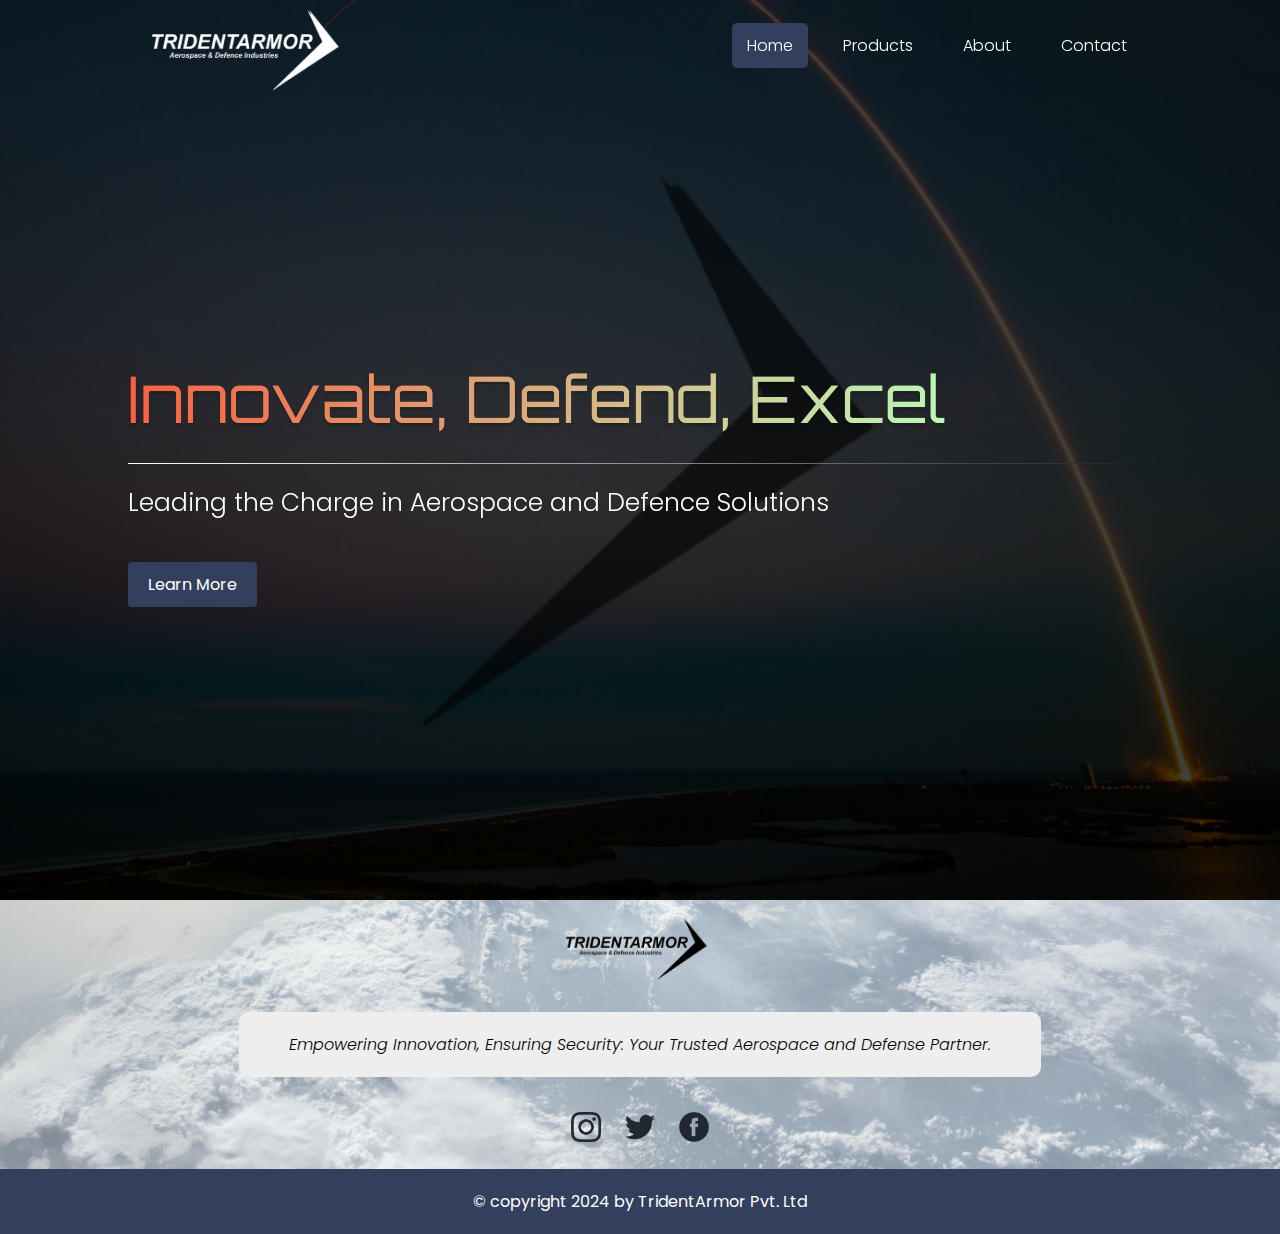
<file: index.html>
<!DOCTYPE html>
<html lang="en">
<head>
    <meta charset="UTF-8">
    <meta name="viewport" content="width=device-width, initial-scale=1.0">
    <title>TridentArmor | Aerospace and Defence</title>
    <link rel="stylesheet" href="css/style.css">
    <link rel="stylesheet" href="https://unpkg.com/aos@next/dist/aos.css" />
    <link rel="icon" href="images/favicon_trident.png" type="image/png">
</head>
<body>
    <div class="nav-container">
        <div class="nav-bar" id="navbar">
            <div id="logo" class="logodiv">
                <img src="./images/logo.png" alt="" height="90px">
                <img class="ham" src="./images/ham_icon.png" alt="" height="35px" onclick="navBar()">
            </div>
            <ul>
                <li class="active"><a href="index.html">Home</a></li>
                <li><a href="products.html">Products</a></li>
                <li><a href="about.html">About</a></li>
                <li><a href="contact.html">Contact</a></li>
            </ul>
        </div>
    </div>
    <div class="section-1">
        <div class="sub-section-1">
            <div class="main-body-1">
                <div class="tag-line">
                    <img src="./images/main_tag_text.png" alt="" data-aos="fade-down">
                </div>
                <div class="divider" data-aos="fade-down"></div>
                <div class="sub-tag-line" data-aos="fade-down">
                    <p>Leading the Charge in Aerospace and Defence Solutions</p>
                </div>
                <span class="learn-more" data-aos="fade-down">
                    <a href="#">Learn More</a>
                </span>
            </div>
        </div>
    </div>
    <!-- <div class="section-2">
        <div class="products-available-heading" data-aos="fade-down">
            <p>Products Available</p>
            <div class="underline"></div>
        </div>
        
        <div class="slide-container" data-aos="fade-down">
            <div class="prev" id="prev"><img src="/images/left.png" alt="" style="height: 50px;"></div>
            <div class="card" id="card">
                <div class="product-image" style="background-image: url('/images/sample-product-img.png'); background-position: center; background-repeat: no-repeat; background-size: cover;">
                    
                </div>
                <div class="product-details">
                    <div class="product-nameprice">
                        <p class="product-name">ESP32 Module</p>
                        <p class="product-price">₹2000</p>
                        <div class="product-divider"></div>
                        <div class="product-description">The ESP32 is a versatile and widely used microcontroller and system-on-chip (SoC) designed by Espressif Systems. It is part of the ESP (Espressif Systems Platform) family, known for its low-cost, low-power consumption, and high-performance capabilities. The ESP32 is particularly popular in the field of embedded systems, Internet of Things (IoT), and wireless communication applications.</div>
                    </div>
                    <div class="buy-now">
                        Buy Now
                    </div>
                </div>
            </div>
            <div class="next" id="next"><img src="/images/left.png" alt="" style="rotate: 180deg;height: 50px;"></div>
        </div>

    </div> -->
    <div class="footer">
        <div class="logo-footer">
            <img src="./images/logo_trident_armor.png" alt="Trident-Armor">
        </div>
        <div class="quote-div">
            <p>Empowering Innovation, Ensuring Security: Your Trusted Aerospace and Defense Partner.</p>
        </div>
        <div class="sm-icons">
            <img class="sm" src="./images/insta_web.png" alt="">
            <img class="sm" src="./images/twitter_web.png" alt="">
            <img class="sm" src="./images/fb_web.png" alt="">
        </div>
    </div>
    <div class="copyrights">
        <p>© copyright 2024 by TridentArmor Pvt. Ltd</p>
    </div>
    <script src="js/script.js"></script>
    <script src="https://unpkg.com/aos@next/dist/aos.js"></script>
    <script>
        AOS.init({
            offset: 80,
            duration: 1200,
            once:true
        });
    </script>
</body>
</html>
</file>
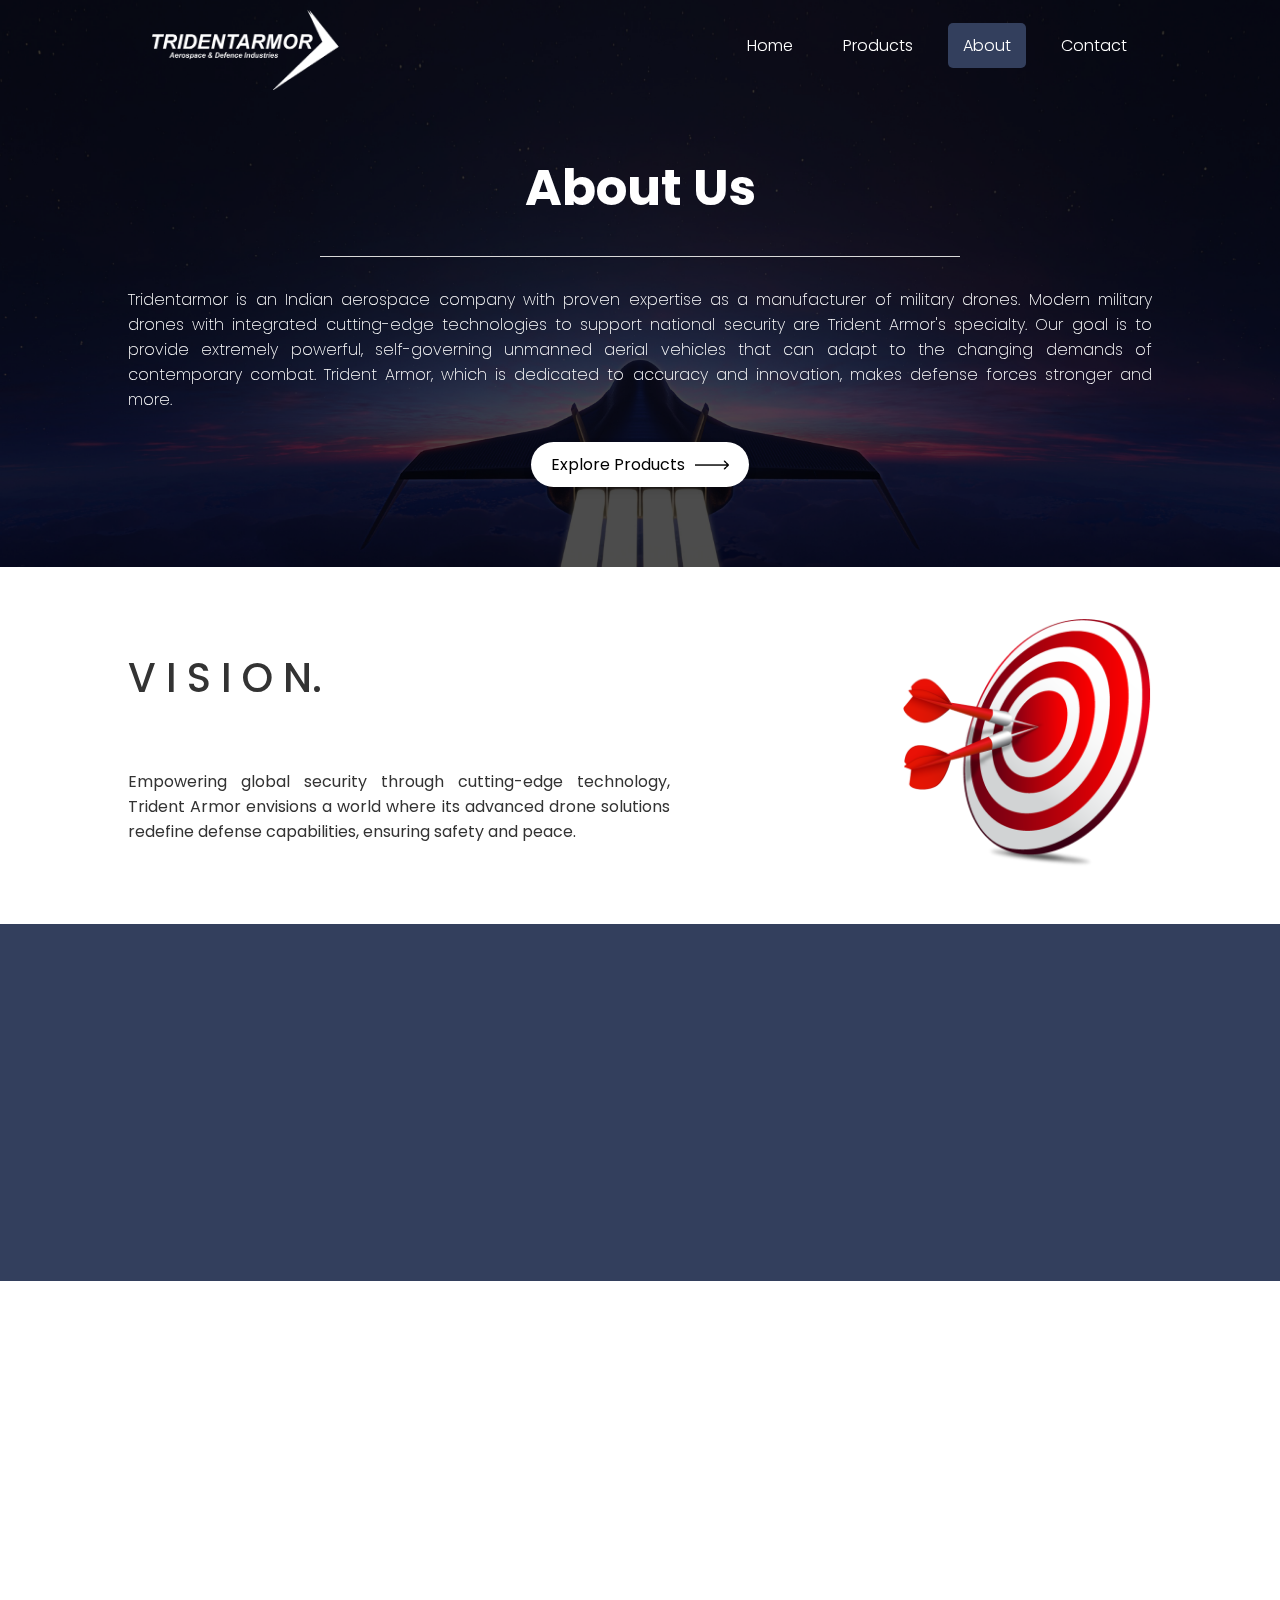
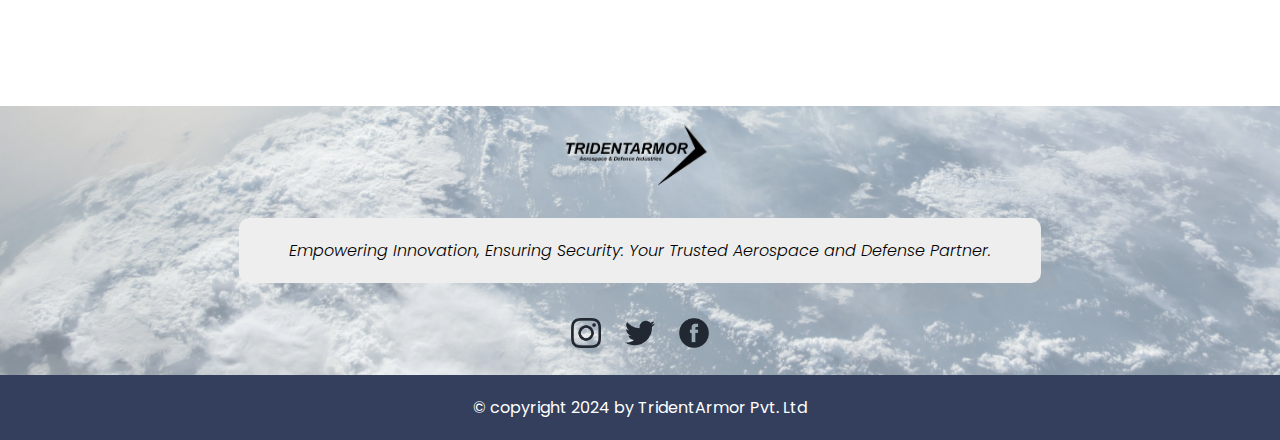
<file: about.html>
<!DOCTYPE html>
<html lang="en">
<head>
    <meta charset="UTF-8">
    <meta name="viewport" content="width=device-width, initial-scale=1.0">
    <title>About | TridentArmor</title>
    <link rel="stylesheet" href="css/about_style.css">
    <link rel="stylesheet" href="https://unpkg.com/aos@next/dist/aos.css" />
    <link rel="icon" href="images/favicon_trident.png" type="image/png">
</head>
<body>
    <div class="nav-container">
        <div class="nav-bar" id="navbar">
            <div id="logo" class="logodiv">
                <img src="images/logo.png" alt="" height="90px">
                <img class="ham" src="images/ham_icon.png" alt="" height="35px" onclick="navBar()">
            </div>
            <ul>
                <li><a href="index.html">Home</a></li>
                <li><a href="products.html">Products</a></li>
                <li class="active"><a href="about.html">About</a></li>
                <li><a href="contact.html">Contact</a></li>
            </ul>
        </div>
    </div>
    <div class="about-section">
        <div class="about-heading" data-aos="fade-down">About Us</div>
        <div class="divider" data-aos="fade-down"></div>
        <div class="about-desc" data-aos="fade-down">Tridentarmor is an Indian aerospace company with proven expertise as a manufacturer of military drones. Modern military drones with integrated cutting-edge technologies to support national security are Trident Armor's specialty. Our goal is to provide extremely powerful, self-governing unmanned aerial vehicles that can adapt to the changing demands of contemporary combat. Trident Armor, which is dedicated to accuracy and innovation, makes defense forces stronger and more. </div>
        <div class="explore-products" onclick="redirect('products.html')" data-aos="fade-down">
            <div>Explore Products</div>
            <img class="arrow" src="./images/arrow.png" alt="" height="10px">
        </div>
    </div>
    <div class="vision-section">
        <div class="vision-desc-box">
            <div class="vision-heading" data-aos="fade-left">V I S I O N.</div>
            <div class="vision-desc" data-aos="fade-left">Empowering global security through cutting-edge technology, Trident Armor envisions a world where its advanced drone solutions redefine defense capabilities, ensuring safety and peace.</div>
        </div>
        <div class="vision-img" data-aos="fade-left">
            <img src="./images/vision_img.png" alt="">
        </div>
    </div>

    <div class="mission-section">
        <div class="mission-img" data-aos="fade-right">
            <img src="./images/mission_img.png" alt="">
        </div>
        <div class="mission-desc-box">
            <div class="mission-heading" data-aos="fade-right">M I S S I O N.</div>
            <div class="mission-desc" data-aos="fade-right">Empowering global security through cutting-edge technology, Trident Armor envisions a world where its advanced drone solutions redefine defense capabilities, ensuring safety and peace.</div>
        </div>
    </div>
    <div class="capabilities-section">
        <div class="capab">
            <div class="capab-heading" data-aos="fade-left">
                C A P A B I L I T I E S
            </div>
            <div class="capab-desc" data-aos="fade-left">
                Tridentarmor's defense drones exhibit a formidable array of capabilities that position them at the forefront of modern military technology. These unmanned aerial systems are equipped with advanced sensors and imaging technology, providing unparalleled surveillance capabilities for comprehensive situational awareness on the battlefield. Precision is a hallmark, as these drones are armed with cutting-edge targeting systems, ensuring accurate and effective engagement of diverse targets. Embracing autonomy, Our drones leverage artificial intelligence for autonomous flight, navigation, and decision-making, minimizing the need for constant human intervention.
            </div>
        </div>
        <div class="numbers">
            <div class="number-div" data-aos="fade-left">
                <p class="bold">10+</p>
                <p class="regular">Prototypes</p>
            </div>
        </div>
    </div>
    
    <div class="footer">
        <div class="logo-footer">
            <img src="./images/logo_trident_armor.png" alt="Trident-Armor">
        </div>
        <div class="quote-div">
            <p>Empowering Innovation, Ensuring Security: Your Trusted Aerospace and Defense Partner.</p>
        </div>
        <div class="sm-icons">
            <img class="sm" src="./images/insta_web.png" alt="">
            <img class="sm" src="./images/twitter_web.png" alt="">
            <img class="sm" src="./images/fb_web.png" alt="">
        </div>
    </div>
    <div class="copyrights">
        <p>© copyright 2024 by TridentArmor Pvt. Ltd</p>
    </div>
    <script src="js/script.js"></script>
    <script src="https://unpkg.com/aos@next/dist/aos.js"></script>
    <script>
        AOS.init({
            offset: 80,
            duration: 1200,
            once:true
        });
    </script>
</body>
</html>
</file>
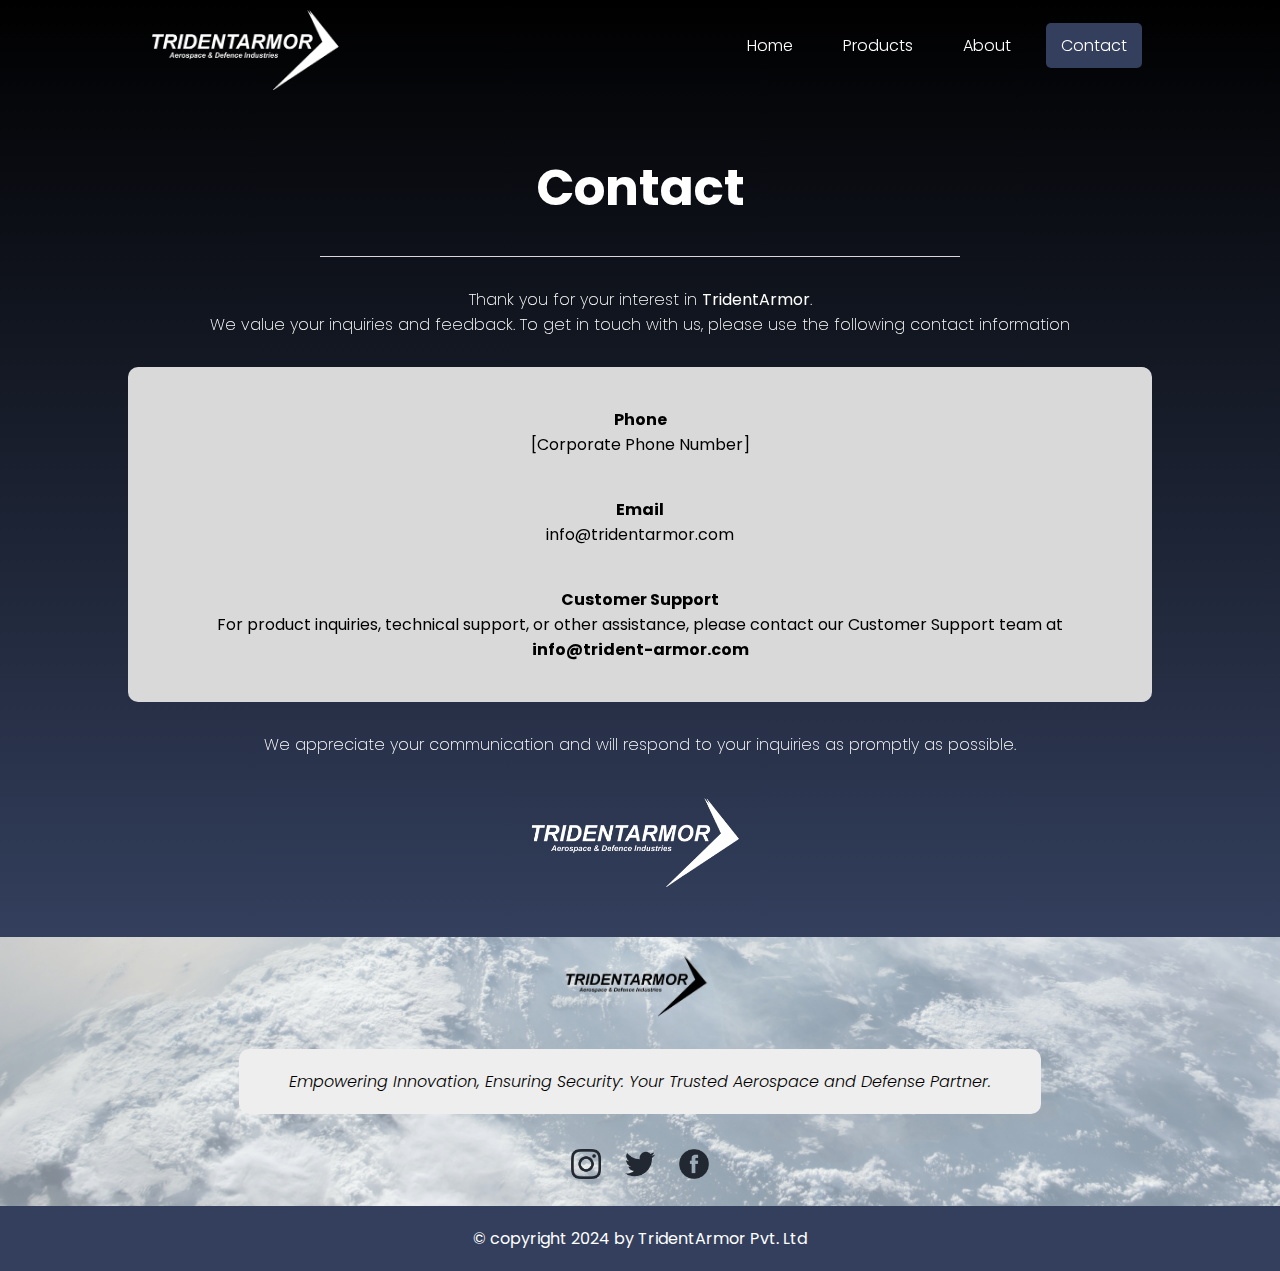
<file: contact.html>
<!DOCTYPE html>
<html lang="en">
<head>
    <meta charset="UTF-8">
    <meta name="viewport" content="width=device-width, initial-scale=1.0">
    <title>Contact | TridentArmor</title>
    <link rel="stylesheet" href="css/contact_style.css">
    <link rel="stylesheet" href="https://unpkg.com/aos@next/dist/aos.css" />
    <link rel="icon" href="images/favicon_trident.png" type="image/png">
</head>
<body>
    <div class="nav-container">
        <div class="nav-bar" id="navbar">
            <div id="logo" class="logodiv">
                <img src="./images/logo.png" alt="" height="90px">
                <img class="ham" src="./images/ham_icon.png" alt="" height="35px" onclick="navBar()">
            </div>
            <ul>
                <li><a href="index.html">Home</a></li>
                <li><a href="products.html">Products</a></li>
                <li><a href="about.html">About</a></li>
                <li class="active"><a href="contact.html">Contact</a></li>
            </ul>
        </div>
    </div>
    <div class="contact-container">
        <div class="heading" data-aos="fade-down">
            Contact
        </div>
        <div class="divider" data-aos="fade-down">

        </div>
        <div class="contact-sub-desc" data-aos="fade-down"> 
            Thank you for your interest in <b>TridentArmor</b>.<br> 
We value your inquiries and feedback. To get in touch with us, please use the following contact information
        </div>
        <div class="contact-info-container" data-aos="fade-down">
            <div class="phone-number-container" data-aos="fade-down">
                <b>Phone</b>
                <div>[Corporate Phone Number]</div>
            </div>
            <div class="mail-container" data-aos="fade-down">
                <b>Email</b>
                <div>info@tridentarmor.com</div>
            </div>
            <div class="support-container" data-aos="fade-down">
                <b>Customer Support</b>
                <div>
                    For product inquiries, technical support, or other assistance, please contact our Customer Support team at <b>info@trident-armor.com</b>
                </div>
            </div>
        </div>
        <div class="contact-bottom-desc" data-aos="fade-down">
            We appreciate your communication and will respond to your inquiries as promptly as possible.
        </div>
        <img class="logo-contact" src="./images/logo.png" alt="" data-aos="fade-down">
    </div>
    
    <div class="footer">
        <div class="logo-footer">
            <img src="./images/logo_trident_armor.png" alt="Trident-Armor">
        </div>
        <div class="quote-div">
            <p>Empowering Innovation, Ensuring Security: Your Trusted Aerospace and Defense Partner.</p>
        </div>
        <div class="sm-icons">
            <img class="sm" src="./images/insta_web.png" alt="">
            <img class="sm" src="./images/twitter_web.png" alt="">
            <img class="sm" src="./images/fb_web.png" alt="">
        </div>
    </div>
    <div class="copyrights">
        <p>© copyright 2024 by TridentArmor Pvt. Ltd</p>
    </div>
    <script src="js/script.js"></script>
    <script src="https://unpkg.com/aos@next/dist/aos.js"></script>
    <script>
        AOS.init({
            offset: 80,
            duration: 1200,
            once:true
        });
    </script>
</body>
</html>
</file>
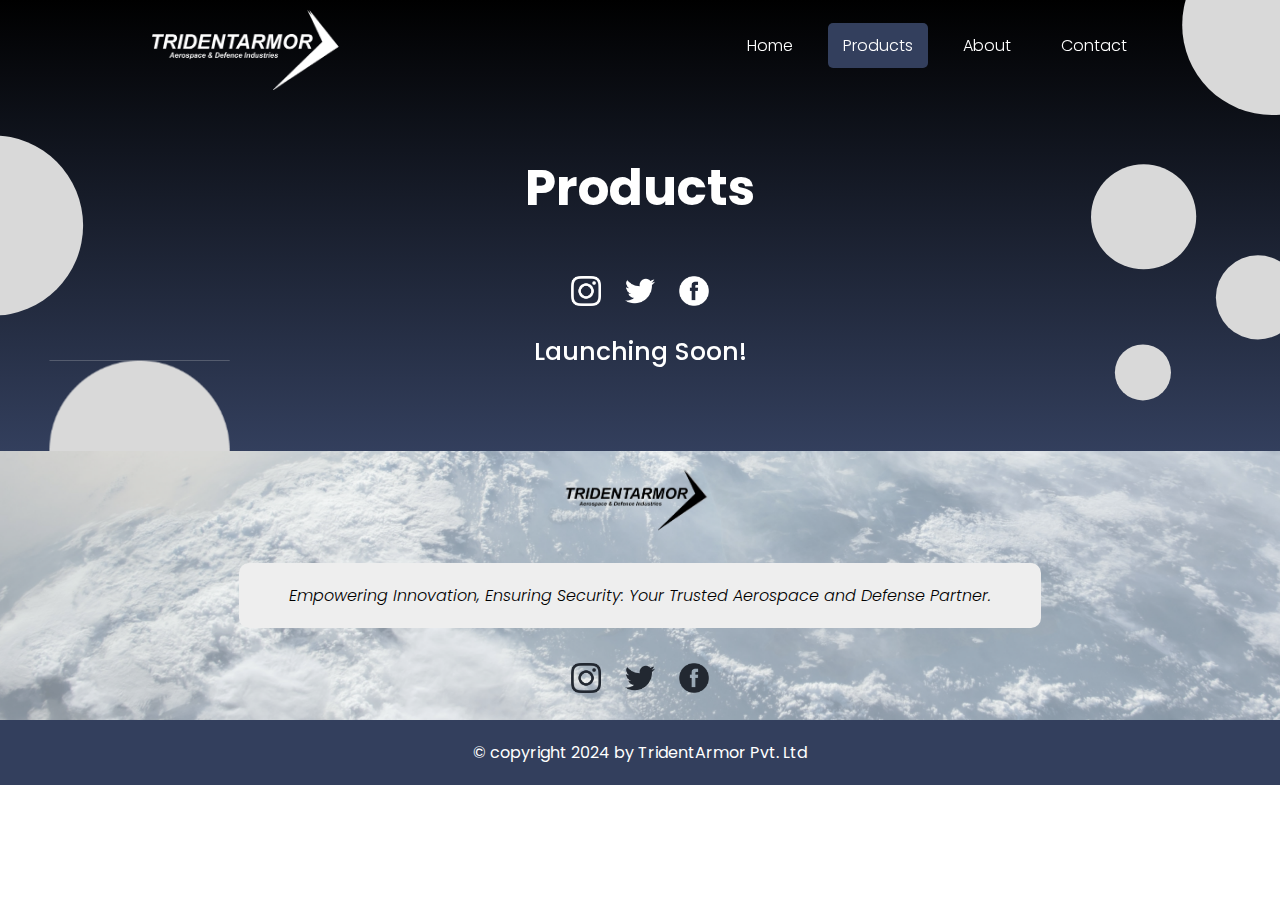
<file: products.html>
<!DOCTYPE html>
<html lang="en">
<head>
    <meta charset="UTF-8">
    <meta name="viewport" content="width=device-width, initial-scale=1.0">
    <title>TridentArmor | Aerospace and Defence</title>
    <link rel="stylesheet" href="css/products_style.css">
    <link rel="stylesheet" href="https://unpkg.com/aos@next/dist/aos.css" />
    <link rel="icon" href="images/favicon_trident.png" type="image/png">
</head>
<body>
    <div class="nav-container">
        <div class="nav-bar" id="navbar">
            <div id="logo" class="logodiv">
                <img src="./images/logo.png" alt="" height="90px">
                <img class="ham" src="./images/ham_icon.png" alt="" height="35px" onclick="navBar()">
            </div>
            <ul>
                <li><a href="index.html">Home</a></li>
                <li class="active"><a href="products.html">Products</a></li>
                <li><a href="about.html">About</a></li>
                <li><a href="contact.html">Contact</a></li>
            </ul>
        </div>
    </div>
    <div class="products-container">
        <div class="heading" data-aos="fade-right">
            Products
        </div>
        <div class="sm-icons" data-aos="fade-right">
            <img class="sm" src="./images/insta_white.png" alt="">
            <img class="sm" src="./images/twitter_white.png" alt="">
            <img class="sm" src="./images/fb_white.png" alt="">
        </div>
        <div class="soon" data-aos="fade-right">
            Launching Soon!
        </div>
    </div>
 
    <div class="footer">
        <div class="logo-footer">
            <img src="./images/logo_trident_armor.png" alt="Trident-Armor">
        </div>
        <div class="quote-div">
            <p>Empowering Innovation, Ensuring Security: Your Trusted Aerospace and Defense Partner.</p>
        </div>
        <div class="sm-icons">
            <img class="sm" src="./images/insta_web.png" alt="">
            <img class="sm" src="./images/twitter_web.png" alt="">
            <img class="sm" src="./images/fb_web.png" alt="">
        </div>
    </div>
    <div class="copyrights">
        <p>© copyright 2024 by TridentArmor Pvt. Ltd</p>
    </div>
    <script src="js/script.js"></script>
    <script src="https://unpkg.com/aos@next/dist/aos.js"></script>
    <script>
        AOS.init({
            offset: 80,
            duration: 1200,
            once:true
        });
    </script>
</body>
</html>
</file>
<file: css/style.css>
@import url('https://fonts.googleapis.com/css2?family=Poppins:ital,wght@0,100;0,200;0,300;0,400;0,500;0,600;0,700;1,100;1,200;1,300;1,400&display=swap');


*{
    margin: 0;
    padding: 0;
    box-sizing: border-box;
    font-family: 'Poppins', sans-serif;
}



.nav-container{
    z-index: 999;
    width: 100%;
    background-color: black;
    background-position: center;
    background-repeat: no-repeat;
    background-size: cover;
}

.nav-bar{  
    color: white;
    position: fixed;
    padding-left: 10vw;
    padding-right: 10vw;
    display: flex;
    width: 100%;
    flex-direction: row;
    justify-content: space-between;
    align-items: center;
    z-index: 1000;
}

.nav-bar ul{
    display: flex;
    flex-direction: row;
    justify-content: center;
}

.nav-bar ul li{
    cursor: pointer;
    padding: 10px 15px;
    list-style: none;
    text-decoration: none;
    margin: 0px 10px ;
    transition: ease-in 0.5s;
    border-radius: 5px;
}

.nav-bar ul li:hover,.active{
    transition: ease-out 0.5s;
    background-color: #333F5D;
}

.nav-bar ul li a{
    text-decoration: none;
    color: white;
    font-weight: 300;
}

.logodiv{
    width: 100%;
    display: flex;
    flex-direction: row;
    justify-content: space-between;
    align-items: center;
}

.ham{
    display: none;
    cursor: pointer;
}

@media(max-width: 780px){
    .ham{
        display: block;
    }

    .nav-bar{
        display: flex;
        flex-direction: column;
    }

    .nav-bar ul{
        display: none;
        width: 100%;
        background-color: #000000;
        padding: 10px;
        border-radius: 10px;
    }

    .nav-bar ul li{
        width: 100%;
        box-sizing: border-box;
        margin: 0px;
    }

    ul.show {
        display: flex;
        flex-direction: column;
        justify-content: space-around;
        align-items: start;
    }

}

.navBgColor{
    background-color: black;
}

.in-transition{
    transition: ease-in 0.5s;
}

.out-transition{
    transition: ease-out 0.5s;
}


.section-1{
    z-index: 1;
    width: 100%;
    height: 100vh;
    padding-left: 10vw;
    padding-right: 10vw;
    background-color: black;
    background-image: url('../images/bg_img.png');
    background-position: center;
    background-repeat: no-repeat;
    background-size: cover;
}

.sub-section-1{
    display: flex;
    justify-content: center;
    align-items: center;
    height: 100vh;
    /* background-color: aqua; */
}

.main-body-1{
    height: 100%;
    display: flex;
    flex-direction: column;
    justify-content: center;
    align-items: start;
}

@media(max-width: 540px){
    .main-body-1{
        background-size: 500px;
    }
}

.tag-line img{
    width: 80%;
}

.divider {
    width: 100%;
    position: relative;
    top: 20px;
    height: 1px;
    background: linear-gradient(to left, #181F22, #FFFFFF);
}


.sub-tag-line{
    position: relative;
    top: 40px;
}

.sub-tag-line p{
    font-size: 25px;
    color: white;
    font-weight: 300;
}

/* Learn More */
.learn-more{
    cursor: pointer;
    position: relative;
    top: 80px;
    padding: 10px 20px;
    background-color: #333F5D;
    border-radius: 4px;
    transition-duration: 0.2s;
    transition-timing-function: ease-in;
}

.learn-more:hover{
    background-color: #181F22;
    transition-duration: 0.2s;
    transition-timing-function: ease-in;
} 

.learn-more a{
    color: white;
    text-decoration: none;
}

.section-2{
    width: 100%;
    padding-left: 10vw;
    padding-right: 10vw;
}

.products-available-heading{
    width: 100%;
    display: flex;
    flex-direction: column;
    justify-content: center;
    align-items: center;
    font-size: 25px;
    font-weight: 500;
    text-align: center;
    padding: 30px 0px;
    color: #181F22;
}

.underline{
    height: 2px;
    width: 200px;
    background-color: #181F22;
    margin-top: 15px;
}

.slide-container{
    width: 100%;
    height: 80%;
    padding: 20px 20px;
    display: flex;
    flex-direction: row;
    justify-content: center;
    align-items: center;
}

.card{
    width: 84%;
    border: 1px solid #C4C4C4;
    border-radius: 10px;
    display: flex;
    flex-direction: row;
    background-color: #F4F4F4;
    padding: 30px;
    box-shadow: 0 4px 8px rgba(0, 0, 0, 0.1);
    cursor: pointer;
    transition-duration: 0.5s;
    transition-timing-function: ease-in-out;
    margin: 0px 0px 20px 0px;
}

.card:hover{
    box-shadow: 0 8px 16px rgba(0, 0, 0, 0.2);
    transition-duration: 0.5s;
    transition-timing-function: ease-out;
}

.product-image{
    width: 100%;
    display: flex;
    border-radius: 10px;
    flex-direction: column;
    justify-content: center;
    align-items: center;
    margin-right: 20px;
}

.product-image img{
    width: 80%;
    height: 80%;
    object-fit: cover;
}

.product-details{
    width: 50%;
    display: flex;
    flex-direction: column;
    justify-content: space-between;
    align-items: center;
}

.product-nameprice{
    width: 100%;
    display: flex;
    flex-direction: column;
    justify-content: start;
    align-items: start;
}

.product-name{
    font-weight: 700;
    font-size: 30px;
}

.product-price{
    font-weight: 700;
    font-size: 25px;
    margin-bottom: 10px;
}

.product-divider{
    height: 1px;
    background-color: #D9D9D9;
    width: 100%;
}

.product-description{
    text-align: justify;
    text-justify: inter-word;
    overflow: hidden;
    padding: 10px 0px;
}

.buy-now{
    cursor: pointer;
    background-color: #333F5D;
    width: 100%;
    text-align: center;
    padding: 10px;
    border-radius: 50px;
    color: white;
    transition-duration: 0.5s;
    transition-timing-function: ease-in;
}

.buy-now:hover{
    background-color: #181F22;
    color: white;
    transition-duration: 0.5s;
    transition-timing-function: ease-out;
}

.next, .prev{
    cursor: pointer;
}

@media(max-width: 480px){
    .section-2{
        padding: 0px 0px;
    }

    .slide-container{
        padding-left: 0px;
        padding-right: 0px;
    }
}


@media(max-width:993px){

    .card{
        height: 100%;
        display: flex;
        flex-direction: column;
        justify-content: space-between;
        align-items: center;
    }
    .product-image{
        height: 40vh;
        margin-bottom: 10px;
        margin-right: 0px;
        padding: 0px;
    }
    .product-image img{
        width: 100%;
        /* background-color: #717171; */
    }
    .product-details{
        min-width: 100%;
        padding: 0;
        margin-left: 0px;
        padding: 0px;
        /* background-color: #243A74; */
        /* background-color: #243A74; */
    }
}

.footer{
    display: flex;
    flex-direction: column;
    justify-content: center;
    align-items: center;
    /* background-color: #ffffff; */
    background-image: url('../images/footer-bg.png');
    background-position: center;
    background-repeat: no-repeat;
    background-size: cover;
}

.logo-footer img{
    height: 90px;
}

.sm{
    height: 30px;
    margin: 20px 10px;
    cursor: pointer;
}

.quote-div{
    width: 100%;
    display: flex;
    flex-direction: column;
    align-items: center;
    justify-content: center;
}

.quote-div p{
    padding: 20px 50px;
    margin: 15px 10vw;
    background-color: #EEEEEE;
    border-radius: 10px;
    text-align: center;
    font-weight: 300;
    font-style: italic;
}

/* Copyrights */
.copyrights{
    background-color: #333F5D;
    color: white;
    padding: 20px 0px;
    display: flex;
    flex-direction: column;
    justify-content: center;
    align-items: center;
    font-weight: 400;
}
.copyrights p{
    text-align: center;   
}
</file>
<file: css/about_style.css>
@import url('https://fonts.googleapis.com/css2?family=Poppins:ital,wght@0,100;0,200;0,300;0,400;0,500;0,600;0,700;1,100;1,200;1,300;1,400&display=swap');


*{
    margin: 0;
    padding: 0;
    box-sizing: border-box;
    font-family: 'Poppins', sans-serif;
}



.nav-container{
    z-index: 999;
    width: 100%;
    background-color: black;
    background-position: center;
    background-repeat: no-repeat;
    background-size: cover;
}

.nav-bar{  
    color: white;
    position: fixed;
    padding-left: 10vw;
    padding-right: 10vw;
    display: flex;
    width: 100%;
    flex-direction: row;
    justify-content: space-between;
    align-items: center;
    z-index: 1000;
}

.nav-bar ul{
    display: flex;
    flex-direction: row;
    justify-content: center;
}

.nav-bar ul li{
    cursor: pointer;
    padding: 10px 15px;
    list-style: none;
    text-decoration: none;
    margin: 0px 10px ;
    transition: ease-in 0.5s;
    border-radius: 5px;
}

.nav-bar ul li:hover,.active{
    transition: ease-out 0.5s;
    background-color:#333F5D;
}

.nav-bar ul li a{
    text-decoration: none;
    color: white;
    font-weight: 300;
}

.logodiv{
    width: 100%;
    display: flex;
    flex-direction: row;
    justify-content: space-between;
    align-items: center;
}

.ham{
    display: none;
    cursor: pointer;
}

.navBgColor{
    background-color: black;
}

.in-transition{
    transition: ease-in 0.5s;
}

.out-transition{
    transition: ease-out 0.5s;
}

@media(max-width: 780px){
    .ham{
        display: block;
    }

    .nav-bar{
        display: flex;
        flex-direction: column;
    }

    .nav-bar ul{
        display: none;
        width: 100%;
        background-color: #000000;
        padding: 10px;
        border-radius: 10px;
    }

    .nav-bar ul li{
        width: 100%;
        box-sizing: border-box;
        margin: 0px;
    }

    ul.show {
        display: flex;
        flex-direction: column;
        justify-content: space-around;
        align-items: start;
    }

}


/* About */

.about-section{
    position: relative;
    width: 100%;
    padding-top: 150px;
    background-image: url('../images/rocket_img.png');
    background-position: center;
    background-repeat: no-repeat;
    background-size: cover;
    background-color: black;
    display: flex;
    flex-direction: column;
    justify-content: center;
    align-items: center;
}

.about-heading{
    font-weight: 700;
    font-size: 50px;
    color: white;
    text-align: center;
    padding-bottom: 30px;
}

.divider{
    background-color: #D9D9D9;
    height: 1px;
    width: 50vw;
}

.about-desc{
    padding-left: 10vw;
    padding-right: 10vw;
    padding-top: 30px;
    padding-bottom: 30px;
    text-align: center;
    color: white;
    font-weight: 200;
    text-align: justify;
    text-justify: inter-word;
}

.explore-products{
    display: flex;
    text-decoration: none;
    flex-direction: row;
    justify-content: space-around;
    align-items: center;
    background-color: white;
    border-radius: 30px;
    padding: 10px 20px;
    box-shadow: 0 4px 8px rgba(0, 0, 0, 0.1);
    margin-bottom: 80px;
    cursor: pointer;
    transition: all 0.5s;
}

.explore-products:hover{
    background-color:#000000;
    transition: all 0.5s;
    /* border: 1px solid white; */
    color: white;
}

.explore-products:hover img{
    content: url('../images/arrow_white.png');
    padding-left: 10px;
    transition: all 0.5s;
}

.explore-products img{
    transition: all 0.5s;
}

.arrow{
    margin-left: 10px;
}

/* Vision Section */

.vision-section{
    width: 100%;
    display: flex;
    flex-direction: row;
    padding: 50px 10vw;

}

.vision-desc-box{
    display: flex;
    flex-direction: column;
    justify-content: space-around;
    align-items: start;
    /* background-color: #243A74; */
}

.vision-img img{
    height: 250px;
    /* background-color: #243A74; */
}

.vision-heading{
    font-weight: 500;
    color: #333333;
    font-size: 40px;
}

.vision-desc{
    width: 70%;
    color: #333333;
    font-weight: 400;
    text-align: justify;
    text-justify: inter-word;
}

/* Mission Section */

.mission-section{
    width: 100%;
    display: flex;
    flex-direction: row;
    padding: 50px 10vw;
    background-color: #333F5D;
}

.mission-desc-box{
    display: flex;
    flex-direction: column;
    justify-content: space-around;
    align-items: start;
    padding-left: 100px;
    /* background-color: #243A74; */
    
}

.mission-img img{
    height: 250px;
    /* background-color: #243A74; */
}

.mission-heading{
    font-weight: 500;
    color: #ffffff;
    font-size: 40px;
}

.mission-desc{
    color: #ffffff;
    font-weight: 400;
    text-align: justify;
    text-justify: inter-word;
}

@media(max-width: 1007px){
    .mission-section{
        display: flex;
        flex-direction: column;
        justify-content: space-around;
        align-items: center;
    }
    .mission-desc-box{
        padding-left: 0px;
    }
    .mission-heading,.vision-heading{
        width: 100%;
        margin-top: 30px;
    }
    .mission-desc,.vision-desc{
        width: 100%;
        margin-top: 20px;
    }

    .mission-img{
        width: 100%;
    }
    .mission-img img{
        height: 250px;
        width: 100%;
        object-fit: cover;
        border-radius: 20px;
        /* background-color: #243A74; */
    }
    .vision-section{
        display: flex;
        flex-direction: column-reverse;
        justify-content: space-around;
        align-items: center;
    }

    .vision-heading,.vision-desc{
        width: 100%;
    }
}

/* Capabilites Section */
.capabilities-section{
    display: flex;
    flex-direction: row;
    justify-content: space-between;
    padding: 50px 10vw;
}

.capab{
    display: flex;
    flex-direction: column;
    justify-content: space-between;
    align-items: start;
}

.capab-heading{
    font-weight: 500;
    color: #333333;
    font-size: 40px;
}

.capab-desc{
    width: 70%;
    color: #333333;
    font-weight: 400;
    margin-top: 40px;
    text-align: justify;
    text-justify: inter-word;
}

.numbers{
    display: flex;
    flex-direction: column;
    justify-content: space-around;
    align-items: center;
}

.number-div{
    display: flex;
    flex-direction: column;
    justify-content: center;
    align-items: center;
    text-align: center;
    color: #333333;
}

.regular{
    font-weight: 400;
    font-size: 25px;
    color: #333333;
}

.bold{
    font-weight: 700;
    font-size: 50px;
    color: #333333;
}


@media(max-width: 830px){
    .capabilities-section{
        display: flex;
        flex-direction: column;
        justify-content: space-between;
        align-items: center;
        text-align: center;
    }
    .capab-desc{
        width: 100%;
    }
    .numbers{
        margin-top: 30px;
        width: 100%;
        display: flex;
        flex-direction: row;
        justify-content: space-around;
        align-items: center;
    }
}
@media(max-width: 470px){
    .capab-heading{
        font-size: 30px;
    }
}


/* Footer */

.footer{
    display: flex;
    flex-direction: column;
    justify-content: center;
    align-items: center;
    /* background-color: #ffffff; */
    background-image: url('../images/footer-bg.png');
    background-position: center;
    background-repeat: no-repeat;
    background-size: cover;
}

.logo-footer img{
    height: 90px;
}

.sm{
    height: 30px;
    margin: 20px 10px;
    cursor: pointer;
}

.quote-div{
    width: 100%;
    display: flex;
    flex-direction: column;
    align-items: center;
    justify-content: center;
}

.quote-div p{
    padding: 20px 50px;
    margin: 15px 10vw;
    background-color: #EEEEEE;
    border-radius: 10px;
    text-align: center;
    font-weight: 300;
    font-style: italic;
}

/* Copyrights */
.copyrights{
    background-color: #333F5D;
    color: white;
    padding: 20px 0px;
    display: flex;
    flex-direction: column;
    justify-content: center;
    align-items: center;
    font-weight: 400;
}
.copyrights p{
    text-align: center;   
}
</file>
<file: css/contact_style.css>
@import url('https://fonts.googleapis.com/css2?family=Poppins:ital,wght@0,100;0,200;0,300;0,400;0,500;0,600;0,700;1,100;1,200;1,300;1,400&display=swap');


*{
    margin: 0;
    padding: 0;
    box-sizing: border-box;
    font-family: 'Poppins', sans-serif;
}



.nav-container{
    z-index: 999;
    width: 100%;
    background-color: black;
    background-position: center;
    background-repeat: no-repeat;
    background-size: cover;
}

.nav-bar{  
    color: white;
    position: fixed;
    padding-left: 10vw;
    padding-right: 10vw;
    display: flex;
    width: 100%;
    flex-direction: row;
    justify-content: space-between;
    align-items: center;
    z-index: 1000;
}

.nav-bar ul{
    display: flex;
    flex-direction: row;
    justify-content: center;
}

.nav-bar ul li{
    cursor: pointer;
    padding: 10px 15px;
    list-style: none;
    text-decoration: none;
    margin: 0px 10px ;
    transition: ease-in 0.5s;
    border-radius: 5px;
}

.nav-bar ul li:hover,.active{
    transition: ease-out 0.5s;
    background-color:#333F5D;
}

.nav-bar ul li a{
    text-decoration: none;
    color: white;
    font-weight: 300;
    width: 100%;
}

.logodiv{
    width: 100%;
    display: flex;
    flex-direction: row;
    justify-content: space-between;
    align-items: center;
}

.ham{
    display: none;
    cursor: pointer;
}


.navBgColor{
    background-color: black;
}

.in-transition{
    transition: ease-in 0.5s;
}

.out-transition{
    transition: ease-out 0.5s;
}

@media(max-width: 780px){
    .ham{
        display: block;
    }

    .nav-bar{
        display: flex;
        flex-direction: column;
    }

    .nav-bar ul{
        display: none;
        width: 100%;
        background-color: #000000;
        padding: 10px;
        border-radius: 10px;
    }

    .nav-bar ul li{
        width: 100%;
        box-sizing: border-box;
        margin: 0px;
    }

    ul.show {
        display: flex;
        flex-direction: column;
        justify-content: space-around;
        align-items: start;
    }
}

/* Contact CSS */
.contact-container{
    background: linear-gradient(to bottom,#000000,#333F5D);
    padding: 150px 10vw 50px 10vw;
    display: flex;
    flex-direction: column;
    justify-content: center;
    align-items: center;
}

.heading{
    font-weight: 700;
    font-size: 50px;
    color: white;
    text-align: center;
    padding-bottom: 30px;
}
.divider{
    background-color: #D9D9D9;
    height: 1px;
    width: 50vw;
}

.contact-sub-desc,.contact-bottom-desc{
    padding-top: 30px;
    padding-bottom: 30px;
    text-align: center;
    color: white;
    font-weight: 200;
    text-align: center;
}

.contact-info-container{
    display: flex;
    flex-direction: column;
    justify-content: space-around;
    align-items: center;
    background-color: #D9D9D9;
    padding: 20px 20px;
    border-radius: 10px;
}

.phone-number-container,.mail-container,.support-container{
    padding: 20px;
    text-align: center;
}

.logo-contact{
    height: 100px;
}


/* Footer */

.footer{
    display: flex;
    flex-direction: column;
    justify-content: center;
    align-items: center;
    /* background-color: #ffffff; */
    background-image: url('../images/footer-bg.png');
    background-position: center;
    background-repeat: no-repeat;
    background-size: cover;
}

.logo-footer img{
    height: 90px;
}

.sm{
    height: 30px;
    margin: 20px 10px;
    cursor: pointer;
}

.quote-div{
    width: 100%;
    display: flex;
    flex-direction: column;
    align-items: center;
    justify-content: center;
}

.quote-div p{
    padding: 20px 50px;
    margin: 15px 10vw;
    background-color: #EEEEEE;
    border-radius: 10px;
    text-align: center;
    font-weight: 300;
    font-style: italic;
}

/* Copyrights */
.copyrights{
    background-color: #333F5D;
    color: white;
    padding: 20px 0px;
    display: flex;
    flex-direction: column;
    justify-content: center;
    align-items: center;
    font-weight: 400;
}
.copyrights p{
    text-align: center;   
}
</file>
<file: css/products_style.css>
@import url('https://fonts.googleapis.com/css2?family=Poppins:ital,wght@0,100;0,200;0,300;0,400;0,500;0,600;0,700;1,100;1,200;1,300;1,400&display=swap');


*{
    margin: 0;
    padding: 0;
    box-sizing: border-box;
    font-family: 'Poppins', sans-serif;
}



.nav-container{
    z-index: 999;
    width: 100%;
    background-color: black;
    background-position: center;
    background-repeat: no-repeat;
    background-size: cover;
}

.nav-bar{  
    color: white;
    position: fixed;
    padding-left: 10vw;
    padding-right: 10vw;
    display: flex;
    width: 100%;
    flex-direction: row;
    justify-content: space-between;
    align-items: center;
    z-index: 1000;
}

.nav-bar ul{
    display: flex;
    flex-direction: row;
    justify-content: center;
}

.nav-bar ul li{
    cursor: pointer;
    padding: 10px 15px;
    list-style: none;
    text-decoration: none;
    margin: 0px 10px ;
    transition: ease-in 0.5s;
    border-radius: 5px;
}

.nav-bar ul li:hover,.active{
    transition: ease-out 0.5s;
    background-color: #333F5D;
}

.nav-bar ul li a{
    text-decoration: none;
    color: white;
    font-weight: 300;
}

.logodiv{
    width: 100%;
    display: flex;
    flex-direction: row;
    justify-content: space-between;
    align-items: center;
}

.ham{
    display: none;
    cursor: pointer;
}

@media(max-width: 780px){
    .ham{
        display: block;
    }

    .nav-bar{
        display: flex;
        flex-direction: column;
    }

    .nav-bar ul{
        display: none;
        width: 100%;
        background-color: #000000;
        padding: 10px;
        border-radius: 10px;
    }

    .nav-bar ul li{
        width: 100%;
        box-sizing: border-box;
        margin: 0px;
    }

    ul.show {
        display: flex;
        flex-direction: column;
        justify-content: space-around;
        align-items: start;
    }

}

.navBgColor{
    background-color: black;
}

.in-transition{
    transition: ease-in 0.5s;
}

.out-transition{
    transition: ease-out 0.5s;
}


/* Contact CSS */
.products-container{
    background: linear-gradient(to bottom,#000000,#333F5D);
    padding: 150px 10vw 50px 10vw;
    display: flex;
    flex-direction: column;
    justify-content: center;
    align-items: center;
    background-image: url('../images/bg_products.svg');
    background-position: center;
    background-repeat: no-repeat;
    background-size: cover;
}

.heading{
    font-weight: 700;
    font-size: 50px;
    color: white;
    text-align: center;
    padding-bottom: 30px;
}

.soon{
    font-weight: 500;
    font-size: 25px;
    color: white;
    text-align: center;
    padding-bottom: 30px;
}



.footer{
    display: flex;
    flex-direction: column;
    justify-content: center;
    align-items: center;
    /* background-color: #ffffff; */
    background-image: url('../images/footer-bg.png');
    background-position: center;
    background-repeat: no-repeat;
    background-size: cover;
}

.logo-footer img{
    height: 90px;
}

.sm{
    height: 30px;
    margin: 20px 10px;
    cursor: pointer;
}

.quote-div{
    width: 100%;
    display: flex;
    flex-direction: column;
    align-items: center;
    justify-content: center;
}

.quote-div p{
    padding: 20px 50px;
    margin: 15px 10vw;
    background-color: #EEEEEE;
    border-radius: 10px;
    text-align: center;
    font-weight: 300;
    font-style: italic;
}

/* Copyrights */
.copyrights{
    background-color: #333F5D;
    color: white;
    padding: 20px 0px;
    display: flex;
    flex-direction: column;
    justify-content: center;
    align-items: center;
    font-weight: 400;
}
.copyrights p{
    text-align: center;   
}
</file>
